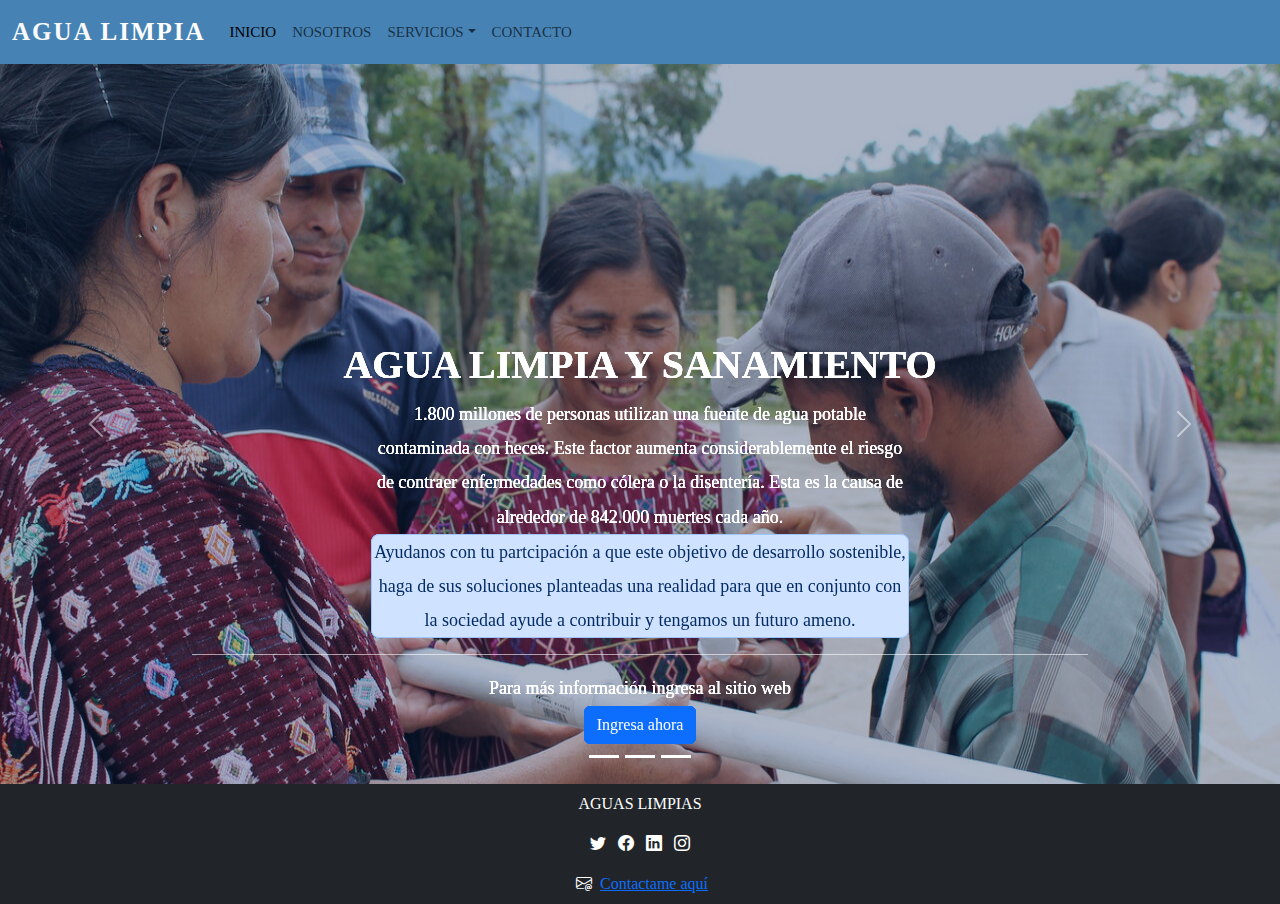
<file: index.html>
<!DOCTYPE html>
<html lang="en">

<head>
  <meta charset="UTF-8">
  <meta name="viewport" content="width=device-width, initial-scale=1.0">
  <link rel="stylesheet" href="css/style.css">
  <link href="https://cdn.jsdelivr.net/npm/bootstrap@5.3.3/dist/css/bootstrap.min.css" rel="stylesheet"
    integrity="sha384-QWTKZyjpPEjISv5WaRU9OFeRpok6YctnYmDr5pNlyT2bRjXh0JMhjY6hW+ALEwIH" crossorigin="anonymous">
  <link rel="stylesheet" href="https://cdn.jsdelivr.net/npm/bootstrap-icons@1.11.3/font/bootstrap-icons.min.css">
  <title>BLOG</title>
  <style>
    body {
      background-color: cadetblue;
    }
  </style>
</head>

<body>
  <nav class="navbar sticky-bottom navbar-expand-lg navbar-light" style="background-color: steelblue;">
    <div class="container-fluid">
      <a href="index.html" class="navbar-brand"> <span class="text-light"><b>Agua</b></span><b> LIMPIA</b></a>
      <button class="navbar-toggler" type="button" data-bs-toggle="collapse" data-bs-target="#navbarS"
        aria-controls="navbarS" aria-expanded="false" aria-label="Toggle navigation">
        <span class="navbar-toggler-icon"></span>
      </button>
      <div class="collapse navbar-collapse" id="navbarS">
        <ul class="navbar-nav me-auto mb-2 mb-lg-0 navar-nav-scroll" style="--bs-scroll-height: 100px;">
          <li class="nav-item">
            <a class="nav-link active" aria-current="page" href="index.html">Inicio</a>
          </li>
          <li class="nav-item">
            <a class="nav-link" href="Nosotros.html">Nosotros</a>
          </li>
          <li class="nav-item dropdown">
            <a class="nav-link dropdown-toggle" data-bs-toggle="dropdown" href="Servicios.html" role="button" aria-expanded="false">Servicios</a>
            <ul class="dropdown-menu">
              <li><a class="dropdown-item" href="Servicio 1 .html">Servicio 1</a></li>
              <li><a class="dropdown-item" href="Servicio 2 .html">Servicio 2</a></li>
            </ul>
          </li>
          <li class="nav-item">
            <a class="nav-link" href="Contacto.html">Contacto</a>
          </li>
        </ul>
      </div>
    </div>
  </nav>
  <div id="carouselE" class="carousel slide" data-bs-ride="carousel">
    <div class="carousel-indicators">
      <button type="button" data-bs-target="#carouselE" data-bs-slide-to="0" class="active" arial-current="true"
        arial-label="Slide 1"></button>
      <button type="button" data-bs-target="#carouselE" data-bs-slide-to="1" class="active" arial-current="true"
        arial-label="Slide 2"></button>
      <button type="button" data-bs-target="#carouselE" data-bs-slide-to="2" class="active" arial-current="true"
        arial-label="Slide 3"></button>
    </div>

    <div class="carousel-inner">
      <div class="carousel-item active">
        <img src="img/Agua-limpia.jpg" class="d-block w-100">
        <div class="carousel-caption">
          <h1><b>AGUA LIMPIA Y SANAMIENTO</b></h1>
          <p>
            1.800 millones de personas utilizan una fuente de agua potable contaminada con heces. Este factor aumenta
            considerablemente el riesgo de contraer enfermedades como cólera o la disentería. Esta es la causa de
            alrededor de 842.000 muertes cada año.
          </p>
          <p class="p-0.5 text-primary-emphasis bg-primary-subtle border border-primary-subtle rounded-3">
            Ayudanos con tu partcipación a que este objetivo de desarrollo sostenible, haga de sus soluciones
            planteadas una realidad para que en conjunto con la sociedad ayude a contribuir y tengamos un futuro ameno.
          </p>
          <hr>
          <p>
            Para más información ingresa al sitio web
          </p>
          <a href="Servicios.html" class="btn btn-primary">Ingresa ahora</a>
        </div>
      </div>
      <div class="carousel-item active">
        <img src="img/Portada1.jpeg" class="d-block w-100">
        <div class="carousel-caption">
          <h1><b>AGUA LIMPIA Y SANAMIENTO</b></h1>
          <p>
            1.800 millones de personas utilizan una fuente de agua potable contaminada con heces. Este factor aumenta
            considerablemente el riesgo de contraer enfermedades como cólera o la disentería. Esta es la causa de
            alrededor de 842.000 muertes cada año.
          </p>
          <p class="p-0.5 text-primary-emphasis bg-primary-subtle border border-primary-subtle rounded-3">
            Ayudanos con tu partcipación a que este objetivo de desarrollo sostenible, haga de sus soluciones
            planteadas una realidad para que en conjunto con la sociedad ayude a contribuir y tengamos un futuro ameno.
          </p>
          <hr>
          <p>
            Para mas informacion ingresa al sitio web
          </p>
          <a href="Servicios.html" class="btn btn-primary">Ingresa ahora</a>
        </div>
      </div>
      <div class="carousel-item active">
        <img src="img/Portada2.jpg" class="d-block w-100">
        <div class="carousel-caption">
          <h1><b>AGUA LIMPIA Y SANAMIENTO</b></h1>
          <p>
            1.800 millones de personas utilizan una fuente de agua potable contaminada con heces. Este factor aumenta
            considerablemente el riesgo de contraer enfermedades como cólera o la disentería. Esta es la causa de
            alrededor de 842.000 muertes cada año.
          </p>
          <p class="p-0.5 text-primary-emphasis bg-primary-subtle border border-primary-subtle rounded-3">
            Ayudanos con tu partcipación a que este objetivo de desarrollo sostenible, haga de sus soluciones
            planteadas una realidad para que en conjunto con la sociedad ayude a contribuir y tengamos un futuro ameno.
          </p>
          <hr>
          <p>
            Para mas informacion ingresa al sitio web
          </p>
          <a href="Servicios.html" class="btn btn-primary">Ingresa ahora</a>
        </div>
      </div>
    </div>
    <button class="carousel-control-prev" type="button" data-bs-target="#carouselE" data-bs-slide="prev">
      <span class="carousel-control-prev-icon" arial-hidden="true"></span>
      <span class="visually-hidden">Previous</span>
    </button>
    <button class="carousel-control-next" type="button" data-bs-target="#carouselE" data-bs-slide="next">
      <span class="carousel-control-next-icon" arial-hidden="true"></span>
      <span class="visually-hidden">Next</span>
    </button>
  </div>

  <footer class="bg-dark p-2 text-center">
    <div class="container">
      <p class="text-white">AGUAS LIMPIAS</p>
      <p class="socials">
        <i class="bi bi-twitter text-white mx-1"></i>
        <i class="bi bi-facebook text-white mx-1"></i>
        <i class="bi bi-linkedin text-white mx-1"></i>
        <i class="bi bi-instagram text-white mx-1"></i>
      </p>
      <i class="bi bi-envelope-at text-white mx-1"></i>
      <a href="marianauc02@gmail.com">Contactame aquí</a>
    </div>
  </footer>

  <script src="https://cdn.jsdelivr.net/npm/bootstrap@5.3.3/dist/js/bootstrap.bundle.min.js"
    integrity="sha384-YvpcrYf0tY3lHB60NNkmXc5s9fDVZLESaAA55NDzOxhy9GkcIdslK1eN7N6jIeHz" crossorigin="anonymous">
    </script>
</body>

</html>
</file>
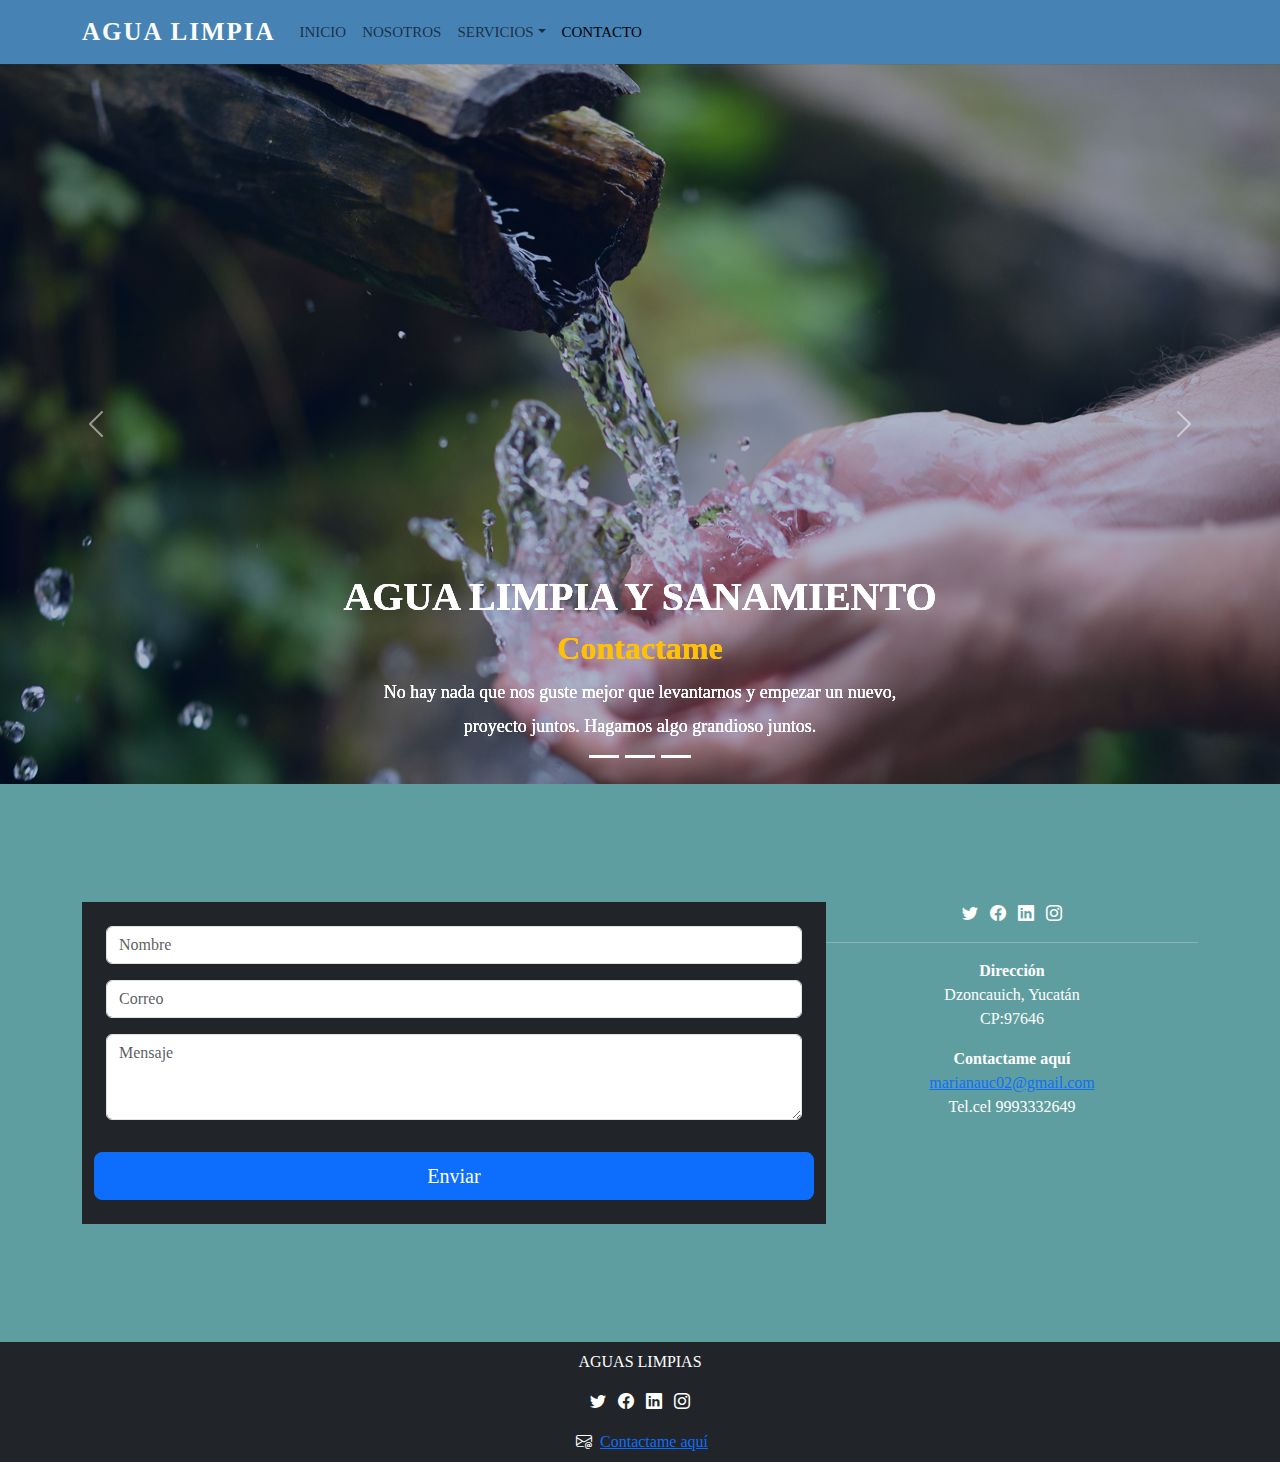
<file: Contacto.html>
<!DOCTYPE html>
<html lang="en"> 
<head>
  <meta charset="UTF-8">
  <meta name="viewport" content="width=device-width, initial-scale=1.0">
  <link rel="stylesheet" href="css/style.css">
  <link href="https://cdn.jsdelivr.net/npm/bootstrap@5.3.3/dist/css/bootstrap.min.css" rel="stylesheet"
    integrity="sha384-QWTKZyjpPEjISv5WaRU9OFeRpok6YctnYmDr5pNlyT2bRjXh0JMhjY6hW+ALEwIH" crossorigin="anonymous">
  <link rel="stylesheet" href="https://cdn.jsdelivr.net/npm/bootstrap-icons@1.11.3/font/bootstrap-icons.min.css">
  <title>CONTACTO</title>
  <style>
    body {
      background-color: cadetblue;
    }
  </style>
</head>

<body>
  <nav class="navbar sticky-bottom navbar-expand-lg navbar-light" style="background-color: steelblue;">
    <div class="container">
      <a href="index.html" class="navbar-brand"> <span class="text-light"><b>Agua</b></span><b> LIMPIA</b></a>
      <button class="navbar-toggler" type="button" data-bs-toggle="collapse" data-bs-target="#navbarS"
        aria-controls="navbarS" aria-expanded="false" aria-label="Toggle navigation">
        <span class="navbar-toggler-icon"></span>
      </button>
      <div class="collapse navbar-collapse" id="navbarS">
        <ul class="navbar-nav me-auto mb-2 mb-lg-0 navar-nav-scroll" style="--bs-scroll-height: 100px;">
          <li class="nav-item">
            <a class="nav-link" href="index.html">Inicio</a>
          </li>
          <li class="nav-item">
            <a class="nav-link" href="Nosotros.html">Nosotros</a>
          </li>
          <li class="nav-item dropdown">
            <a class="nav-link dropdown-toggle" data-bs-toggle="dropdown" href="Servicios.html" role="button" aria-expanded="false">Servicios</a>
            <ul class="dropdown-menu">
              <li><a class="dropdown-item" href="Servicio 1 .html">Servicio 1</a></li>
              <li><a class="dropdown-item" href="Servicio 2 .html">Servicio 2</a></li>
            </ul>
          </li>
          <li class="nav-item">
            <a class="nav-link active" aria-current="page"  href="Contacto.html">Contacto</a>
          </li>
        </ul>
      </div>
    </div>
  </nav>
  <div id="carouselE" class="carousel slide" data-bs-ride="carousel">
    <div class="carousel-indicators">
      <button type="button" data-bs-target="#carouselE" data-bs-slide-to="0" class="active" arial-current="true"
        arial-label="Slide 1"></button>
      <button type="button" data-bs-target="#carouselE" data-bs-slide-to="1" class="active" arial-current="true"
        arial-label="Slide 2"></button>
      <button type="button" data-bs-target="#carouselE" data-bs-slide-to="2" class="active" arial-current="true"
        arial-label="Slide 3"></button>
    </div>

    <div class="carousel-inner">
      <div class="carousel-item active">
        <img src="img/contacto1.jpg" class="d-block w-100">
        <div class="carousel-caption">
          <h1><b>AGUA LIMPIA Y SANAMIENTO</b></h1>
          <h2 class="text-warning"><b>Contactame</b></h2>
          <p>
           No hay nada que nos guste mejor que levantarnos y empezar un nuevo,
            proyecto juntos. Hagamos algo grandioso juntos.
          </p>
        </div>
      </div>
      <div class="carousel-item active">
        <img src="img/contacto2.jpg" class="d-block w-100">
        <div class="carousel-caption">
          <h1><b>AGUA LIMPIA Y SANAMIENTO</b></h1>
          <h2 class="text-warning"><b>Contactame</b></h2>
          <p>
           No hay nada que nos guste mejor que levantarnos y empezar un nuevo,
            proyecto juntos. Hagamos algo grandioso juntos.
          </p>
        </div>
      </div>
      <div class="carousel-item active">
        <img src="img/Agua-limpia.jpg" class="d-block w-100">
        <div class="carousel-caption">
          <h1><b>AGUA LIMPIA Y SANAMIENTO</b></h1>
          <h2 class="text-warning"><b>Contactame</b></h2>
          <p>
           No hay nada que nos guste mejor que levantarnos y empezar un nuevo,
            proyecto juntos. Hagamos algo grandioso juntos.
          </p>
        </div>
      </div>
    </div>
    <button class="carousel-control-prev" type="button" data-bs-target="#carouselE" data-bs-slide="prev">
      <span class="carousel-control-prev-icon" arial-hidden="true"></span>
      <span class="visually-hidden">Previous</span>
    </button>
    <button class="carousel-control-next" type="button" data-bs-target="#carouselE" data-bs-slide="next">
      <span class="carousel-control-next-icon" arial-hidden="true"></span>
      <span class="visually-hidden">Next</span>
    </button>
  </div>
  <section class="contact section-padding">
    <div class="container mt-5 mb-5">
      <div class="row g-0 text-center">
        <div class="col-sm-6 col-md-8">
          <form action="#" class="bg-dark p-4 m-auto">
            <div class="row">
              <div class="col-md-12">
                <div class="mb-3">
                  <input type="text" class="form-control" placeholder="Nombre">
                </div>
              </div>
              <div class="col-md-12">
                <div class="mb-3">
                  <input type="email" class="form-control" placeholder="Correo">
                </div>
              </div>
              <div class="col-md-12">
                <div class="mb-3">
                  <textarea class="form-control" placeholder="Mensaje" rows="3"></textarea>
                </div>
              </div>
              <button class="btn btn-primary btn-lg btn-block mt-3">Enviar</button>
            </div>
          </form>
        </div>
        <div class="col-6 col-md-4 text-white">
          <i class="bi bi-twitter text-white mx-1"></i>
          <i class="bi bi-facebook text-white mx-1"></i>
          <i class="bi bi-linkedin text-white mx-1"></i>
          <i class="bi bi-instagram text-white mx-1"></i>
          <hr>
          <p>
            <b>Dirección</b><br>
            Dzoncauich, Yucatán <br>
            CP:97646
          </p>
          <p>
            <b>Contactame aquí</b><br>
            <a href="marianauc02@gmail.com">marianauc02@gmail.com</a><br>
            Tel.cel 9993332649

            
          </p>
        </div>
      </div>
    </div>
  </section>

  <footer class="bg-dark p-2 text-center">
    <div class="container">
      <p class="text-white">AGUAS LIMPIAS</p>
      <p class="socials">
        <i class="bi bi-twitter text-white mx-1"></i>
        <i class="bi bi-facebook text-white mx-1"></i>
        <i class="bi bi-linkedin text-white mx-1"></i>
        <i class="bi bi-instagram text-white mx-1"></i>
      </p>
      <i class="bi bi-envelope-at text-white mx-1"></i>
      <a href="marianauc02@gmail.com">Contactame aquí</a>
    </div>
  </footer>

  <script src="https://cdn.jsdelivr.net/npm/bootstrap@5.3.3/dist/js/bootstrap.bundle.min.js"
    integrity="sha384-YvpcrYf0tY3lHB60NNkmXc5s9fDVZLESaAA55NDzOxhy9GkcIdslK1eN7N6jIeHz" crossorigin="anonymous">
    </script>
</body>

</html>
</file>
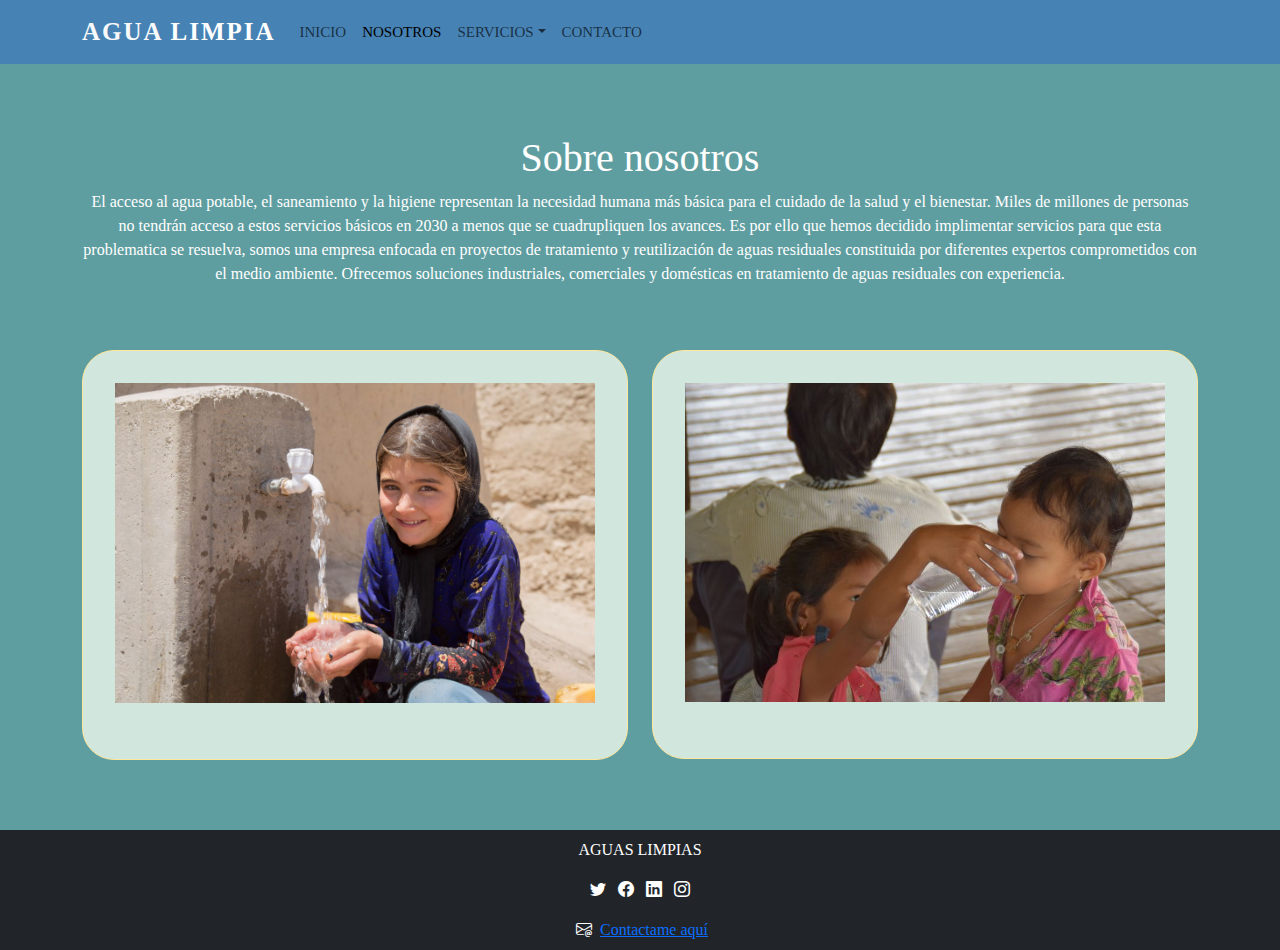
<file: Nosotros.html>
<!DOCTYPE html>
<html lang="en">

<head>
  <meta charset="UTF-8">
  <meta name="viewport" content="width=device-width, initial-scale=1.0">
  <link rel="stylesheet" href="css/style.css">
  <link href="https://cdn.jsdelivr.net/npm/bootstrap@5.3.3/dist/css/bootstrap.min.css" rel="stylesheet"
    integrity="sha384-QWTKZyjpPEjISv5WaRU9OFeRpok6YctnYmDr5pNlyT2bRjXh0JMhjY6hW+ALEwIH" crossorigin="anonymous">
  <link rel="stylesheet" href="https://cdn.jsdelivr.net/npm/bootstrap-icons@1.11.3/font/bootstrap-icons.min.css">
  <title>NOSOTROS</title>
  <style>
    body {
      background-color: cadetblue;
    }
  </style>
</head>

<body>
  <nav class="navbar sticky-bottom navbar-expand-lg navbar-light" style="background-color: steelblue;">
    <div class="container">
      <a href="index.html" class="navbar-brand"> <span class="text-light"><b>Agua</b></span><b> LIMPIA</b></a>
      <button class="navbar-toggler" type="button" data-bs-toggle="collapse" data-bs-target="#navbarS"
        aria-controls="navbarS" aria-expanded="false" aria-label="Toggle navigation">
        <span class="navbar-toggler-icon"></span>
      </button>
      <div class="collapse navbar-collapse" id="navbarS">
        <ul class="navbar-nav me-auto mb-2 mb-lg-0 navar-nav-scroll" style="--bs-scroll-height: 100px;">
          <li class="nav-item">
            <a class="nav-link" href="index.html">Inicio</a>
          </li>
          <li class="nav-item">
            <a class="nav-link active" aria-current="page" href="Nosotros.html">Nosotros</a>
          </li>
          <li class="nav-item dropdown">
            <a class="nav-link dropdown-toggle" data-bs-toggle="dropdown" href="Servicios.html" role="button"
              aria-expanded="false">Servicios</a>
            <ul class="dropdown-menu">
              <li><a class="dropdown-item" href="Servicio 1 .html">Servicio 1</a></li>
              <li><a class="dropdown-item" href="Servicio 2 .html">Servicio 2</a></li>
            </ul>
          </li>
          <li class="nav-item">
            <a class="nav-link" href="Contacto.html">Contacto</a>
          </li>
        </ul>
      </div>
    </div>
  </nav>

  <section class="portfolio section-padding">
    <div class="container">
      <div class="row">
        <div class="col-md-12">
          <div class="section-header text-center text-white pb-5">
            <h1>Sobre nosotros</h1>
            <p>
              El acceso al agua potable, el saneamiento y la higiene representan la necesidad humana más básica para el
              cuidado de la salud y el bienestar. Miles de millones de personas no tendrán acceso a estos servicios
              básicos en 2030 a menos que se cuadrupliquen los avances. Es por ello que hemos decidido implimentar
              servicios para que esta problematica se resuelva, somos una empresa enfocada en proyectos de
              tratamiento y reutilización de aguas residuales constituida por diferentes expertos comprometidos con el
              medio ambiente. Ofrecemos soluciones industriales, comerciales y domésticas en tratamiento de aguas
              residuales con
              experiencia.
            </p>
          </div>
        </div>
      </div>
      <div class="row">
        <div class="col-12 col-md-12 col-lg-6">
          <div
            class="card text-light text-center p-3 text-success-emphasis bg-success-subtle border border-warning-subtle rounded-5">
            <div class="card-body text-primary">
              <div class="img-area mb-4">
                <img src="img/Agua-limpia2.webp" class="img-fluid">
              </div>
            </div>
          </div>
        </div>
        <div class="col-12 col-md-12 col-lg-6">
          <div
            class="card text-light text-center p-3 text-success-emphasis bg-success-subtle border border-warning-subtle rounded-5">
            <div class="card-body text-primary">
              <div class="img-area mb-4">
                <img src="img/Agua-limpia3.jpg" class="img-fluid">
              </div>
            </div>
          </div>
        </div>
      </div>
    </div>
  </section>

  <footer class="bg-dark p-2 text-center">
    <div class="container">
      <p class="text-white">AGUAS LIMPIAS</p>
      <p class="socials">
        <i class="bi bi-twitter text-white mx-1"></i>
        <i class="bi bi-facebook text-white mx-1"></i>
        <i class="bi bi-linkedin text-white mx-1"></i>
        <i class="bi bi-instagram text-white mx-1"></i>
      </p>
      <i class="bi bi-envelope-at text-white mx-1"></i>
      <a href="marianauc02@gmail.com">Contactame aquí</a>
    </div>
  </footer>

  <script src="https://cdn.jsdelivr.net/npm/bootstrap@5.3.3/dist/js/bootstrap.bundle.min.js"
    integrity="sha384-YvpcrYf0tY3lHB60NNkmXc5s9fDVZLESaAA55NDzOxhy9GkcIdslK1eN7N6jIeHz" crossorigin="anonymous">
    </script>
</body>

</html>
</file>
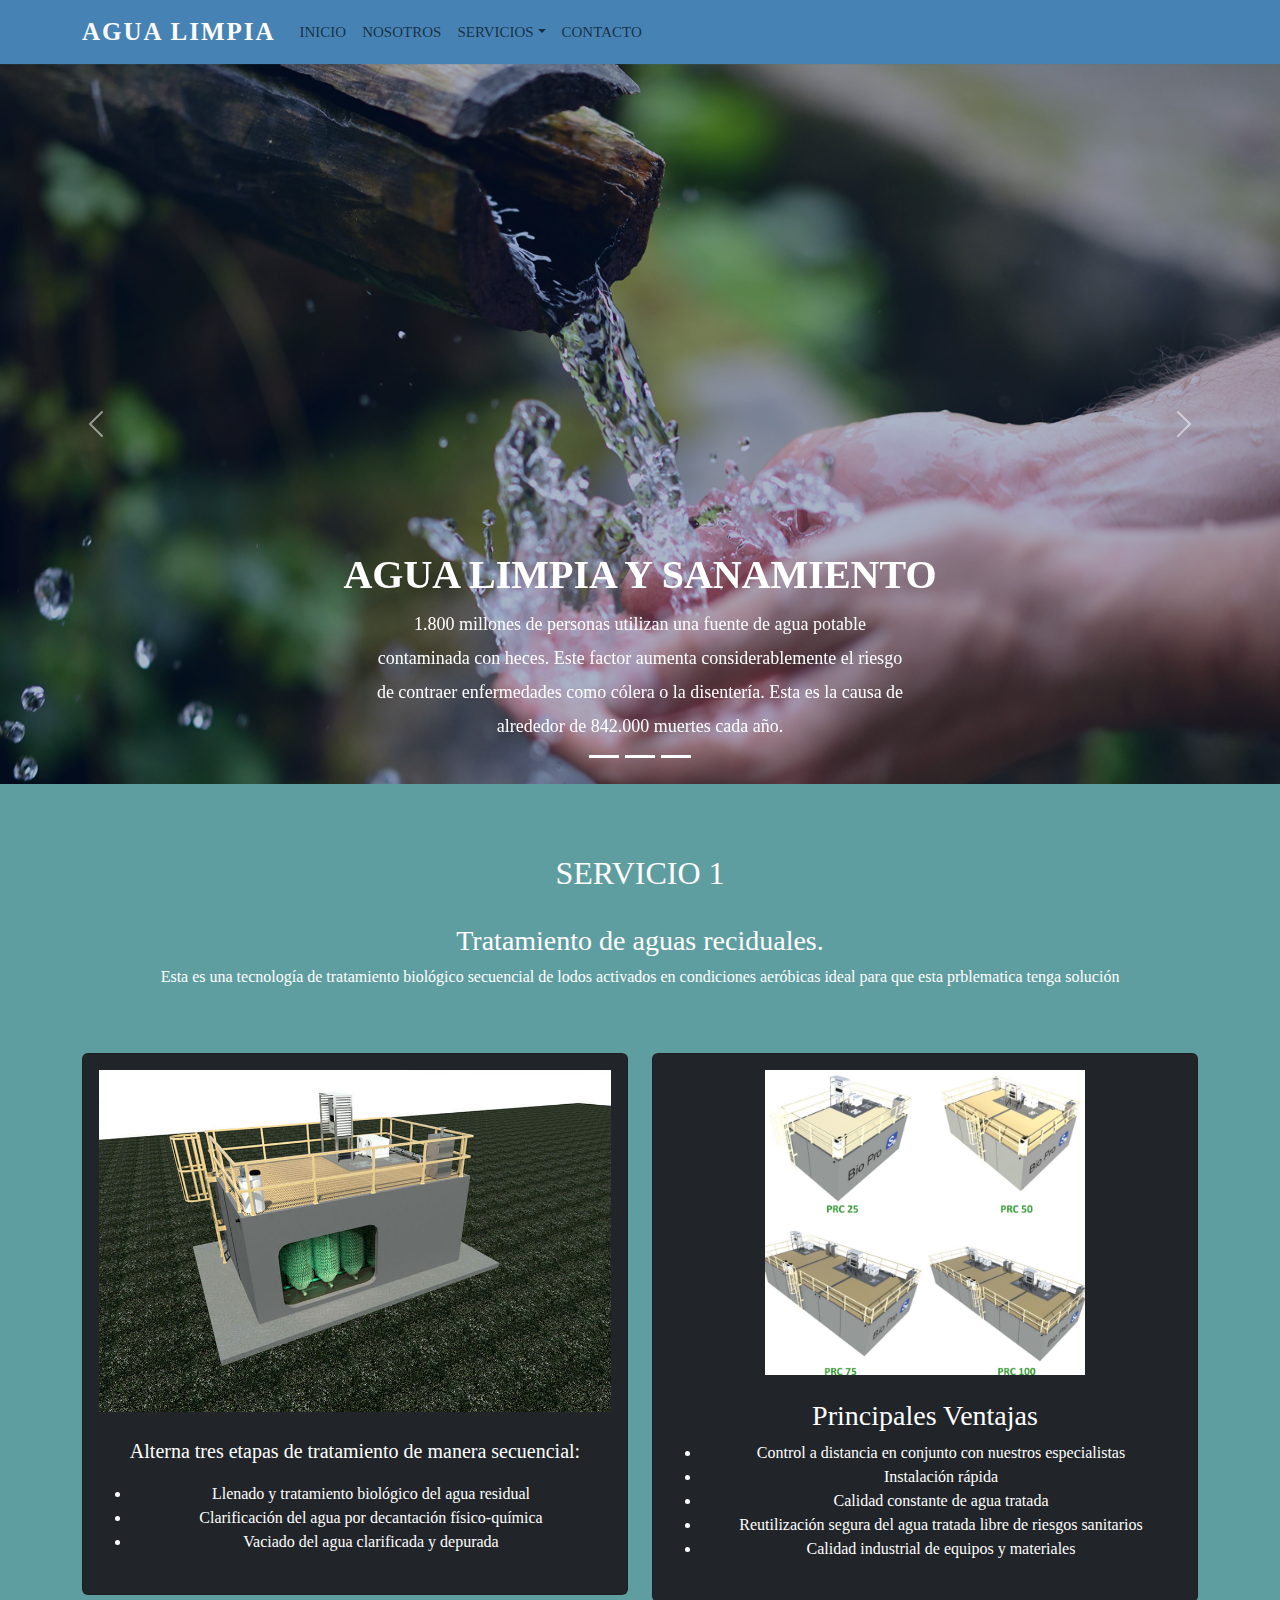
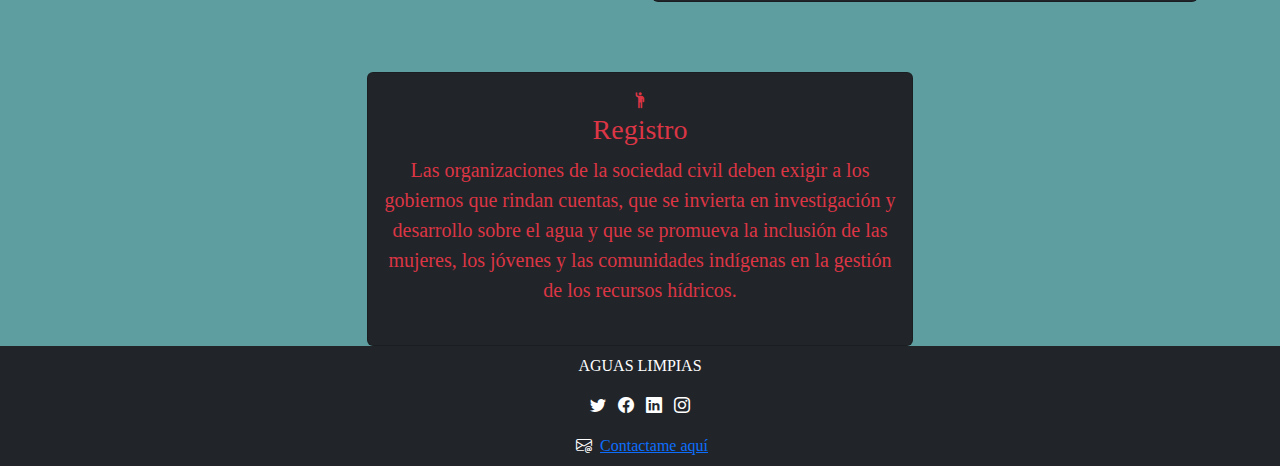
<file: Servicio 1 .html>
<!DOCTYPE html>
<html lang="en">

<head>
  <meta charset="UTF-8">
  <meta name="viewport" content="width=device-width, initial-scale=1.0">
  <link rel="stylesheet" href="css/style.css">
  <link href="https://cdn.jsdelivr.net/npm/bootstrap@5.3.3/dist/css/bootstrap.min.css" rel="stylesheet"
    integrity="sha384-QWTKZyjpPEjISv5WaRU9OFeRpok6YctnYmDr5pNlyT2bRjXh0JMhjY6hW+ALEwIH" crossorigin="anonymous">
  <link rel="stylesheet" href="https://cdn.jsdelivr.net/npm/bootstrap-icons@1.11.3/font/bootstrap-icons.min.css">
  <title>SERVICIOS</title>
  <style>
    body {
      background-color: cadetblue;
    }
  </style>
</head>

<body>
  <nav class="navbar sticky-bottom navbar-expand-lg navbar-light" style="background-color: steelblue;">
    <div class="container">
      <a href="index.html" class="navbar-brand"> <span class="text-light"><b>Agua</b></span><b> LIMPIA</b></a>
      <button class="navbar-toggler" type="button" data-bs-toggle="collapse" data-bs-target="#navbarS"
        aria-controls="navbarS" aria-expanded="false" aria-label="Toggle navigation">
        <span class="navbar-toggler-icon"></span>
      </button>
      <div class="collapse navbar-collapse" id="navbarS">
        <ul class="navbar-nav me-auto mb-2 mb-lg-0 navar-nav-scroll" style="--bs-scroll-height: 100px;">
          <li class="nav-item">
            <a class="nav-link" href="index.html">Inicio</a>
          </li>
          <li class="nav-item">
            <a class="nav-link" href="Nosotros.html">Nosotros</a>
          </li>
          <li class="nav-item dropdown">
            <a class="nav-link dropdown-toggle" data-bs-toggle="dropdown" href="Servicios.html" role="button"
              aria-expanded="false">Servicios</a>
            <ul class="dropdown-menu">
              <li><a class="dropdown-item active" aria-current="page" href="Servicio 1 .html">Servicio 1</a></li>
              <li><a class="dropdown-item" href="Servicio 2 .html">Servicio 2</a></li>
            </ul>
          </li>
          <li class="nav-item">
            <a class="nav-link" href="Contacto.html">Contacto</a>
          </li>
        </ul>
      </div>
    </div>
  </nav>
  <div id="carouselE" class="carousel slide" data-bs-ride="carousel">
    <div class="carousel-indicators">
      <button type="button" data-bs-target="#carouselE" data-bs-slide-to="0" class="active" arial-current="true"
        arial-label="Slide 1"></button>
      <button type="button" data-bs-target="#carouselE" data-bs-slide-to="1" class="active" arial-current="true"
        arial-label="Slide 2"></button>
      <button type="button" data-bs-target="#carouselE" data-bs-slide-to="2" class="active" arial-current="true"
        arial-label="Slide 3"></button>
    </div>

    <div class="carousel-inner">
      <div class="carousel-item active">
        <img src="img/Agua-limpia.jpg" class="d-block w-100">
        <div class="carousel-caption">
          <h1><b>AGUA LIMPIA Y SANAMIENTO</b></h1>
          <p>
            1.800 millones de personas utilizan una fuente de agua potable contaminada con heces. Este factor aumenta
            considerablemente el riesgo de contraer enfermedades como cólera o la disentería. Esta es la causa de
            alrededor de 842.000 muertes cada año.
          </p>
        </div>
      </div>
      <div class="carousel-item">
        <img src="img/Agua-limpia2.webp" class="d-block w-100">
        <div class="carousel-caption">
          <h1>AGUA ESTANCADA: <span class="text-danger"><b>ENFERMEDADES</b></span></h1>
          <p>
            El agua estancada suele contaminarse con rapidez y causar enfermedades peligrosas. UNICEF señala que la
            mejor forma de prevenir estas enfermedades es garantizando el acceso al agua potable a poblaciones
            numerosas, en especial a los niños.
          </p>
        </div>
      </div>
      <div class="carousel-item">
        <img src="img/Agua-limpia3.jpg" class="d-block w-100">
        <div class="carousel-caption">
          <h1>AGUA ESTANCADA: <span class="text-danger"><b>ENFERMEDADES</b></span></h1>
          <p>
            El agua estancada suele contaminarse con rapidez y causar enfermedades peligrosas. UNICEF señala que la
            mejor forma de prevenir estas enfermedades es garantizando el acceso al agua potable a poblaciones
            numerosas, en especial a los niños.
          </p>
          <a href="https://www.accioncontraelhambre.org/es/enfermedades-agua-contaminada-paises-pobres"
            class="btn btn-primary"> Más información</a>
        </div>
      </div>
    </div>
    <button class="carousel-control-prev" type="button" data-bs-target="#carouselE" data-bs-slide="prev">
      <span class="carousel-control-prev-icon" arial-hidden="true"></span>
      <span class="visually-hidden">Previous</span>
    </button>
    <button class="carousel-control-next" type="button" data-bs-target="#carouselE" data-bs-slide="next">
      <span class="carousel-control-next-icon" arial-hidden="true"></span>
      <span class="visually-hidden">Next</span>
    </button>
  </div>

  <section class="portfolio section-padding">
    <div class="container">
      <div class="row">
        <div class="col-md-12">
          <div class="section-header text-center text-white pb-5">
            <h2>SERVICIO 1</h2><br>
            <h3> Tratamiento de aguas reciduales.</h3>
            <p>
              Esta es una tecnología de tratamiento biológico secuencial de lodos
              activados en condiciones aeróbicas ideal para que esta prblematica tenga solución
            </p>
          </div>
        </div>
      </div>
      <div class="row">
        <div class="col-12 col-md-12 col-lg-6">
          <div class="card text-light text-center bg-dark pb-2">
            <div class="card-body text-white">
              <div class="img-area mb-4">
                <img src="img/servici1.jpg" class="img-fluid">
              </div>
              <p class="lead">
                Alterna tres etapas de tratamiento de manera
                secuencial:
              </p>
              <ul>
                <li>Llenado y tratamiento biológico del agua residual</li>
                <li>Clarificación del agua por decantación físico-química</li>
                <li>Vaciado del agua clarificada y depurada</li>
              </ul>
            </div>
          </div>
        </div>
        <div class="col-12 col-md-12 col-lg-6">
          <div class="card text-light text-center bg-dark pb-2">
            <div class="card-body text-white">
              <div class="img-area mb-4">
                <img src="img/servicios1p.png" width="320px"  class="img-fluid">
              </div>
              <h3>Principales Ventajas</h3>
              <ul>
                <li>Control a distancia en conjunto con nuestros especialistas</li>
                <li>Instalación rápida</li>
                <li>Calidad constante de agua tratada</li>
                <li>Reutilización segura del agua tratada libre de riesgos sanitarios</li>
                <li>Calidad industrial de equipos y materiales</li>
              </ul>
            </div>
          </div>
        </div>
      </div>
    </div>
  </section>
  <section class="services-section-padding">
    <div class="container">
      <div class="row">
        <div class=" col-12 col-md-12 col-lg-3"></div>
        <div class=" col-12 col-md-12 col-lg-6">
          <div class="card text-danger text-center bg-dark pb-2">
            <div class="card-body">
              <i class="bi bi-person-raised-hand"></i>
              <h3 class="card-title">Registro</h3>
              <p class="lead">
                Las organizaciones de la sociedad civil deben exigir a los gobiernos que rindan cuentas, que se
                invierta en investigación y desarrollo sobre el agua y que se promueva la inclusión de las mujeres, los
                jóvenes y las comunidades indígenas en la gestión de los recursos hídricos.
              </p>
            </div>
          </div>
        </div>
        <div class=" col-12 col-md-12 col-lg-3"></div>
      </div>
    </div>
  </section>

  <footer class="bg-dark p-2 text-center">
    <div class="container">
      <p class="text-white">AGUAS LIMPIAS</p>
      <p class="socials">
        <i class="bi bi-twitter text-white mx-1"></i>
        <i class="bi bi-facebook text-white mx-1"></i>
        <i class="bi bi-linkedin text-white mx-1"></i>
        <i class="bi bi-instagram text-white mx-1"></i>
      </p>
      <i class="bi bi-envelope-at text-white mx-1"></i>
      <a href="marianauc02@gmail.com">Contactame aquí</a>
    </div>
  </footer>

  <script src="https://cdn.jsdelivr.net/npm/bootstrap@5.3.3/dist/js/bootstrap.bundle.min.js"
    integrity="sha384-YvpcrYf0tY3lHB60NNkmXc5s9fDVZLESaAA55NDzOxhy9GkcIdslK1eN7N6jIeHz" crossorigin="anonymous">
    </script>
</body>

</html>
</file>
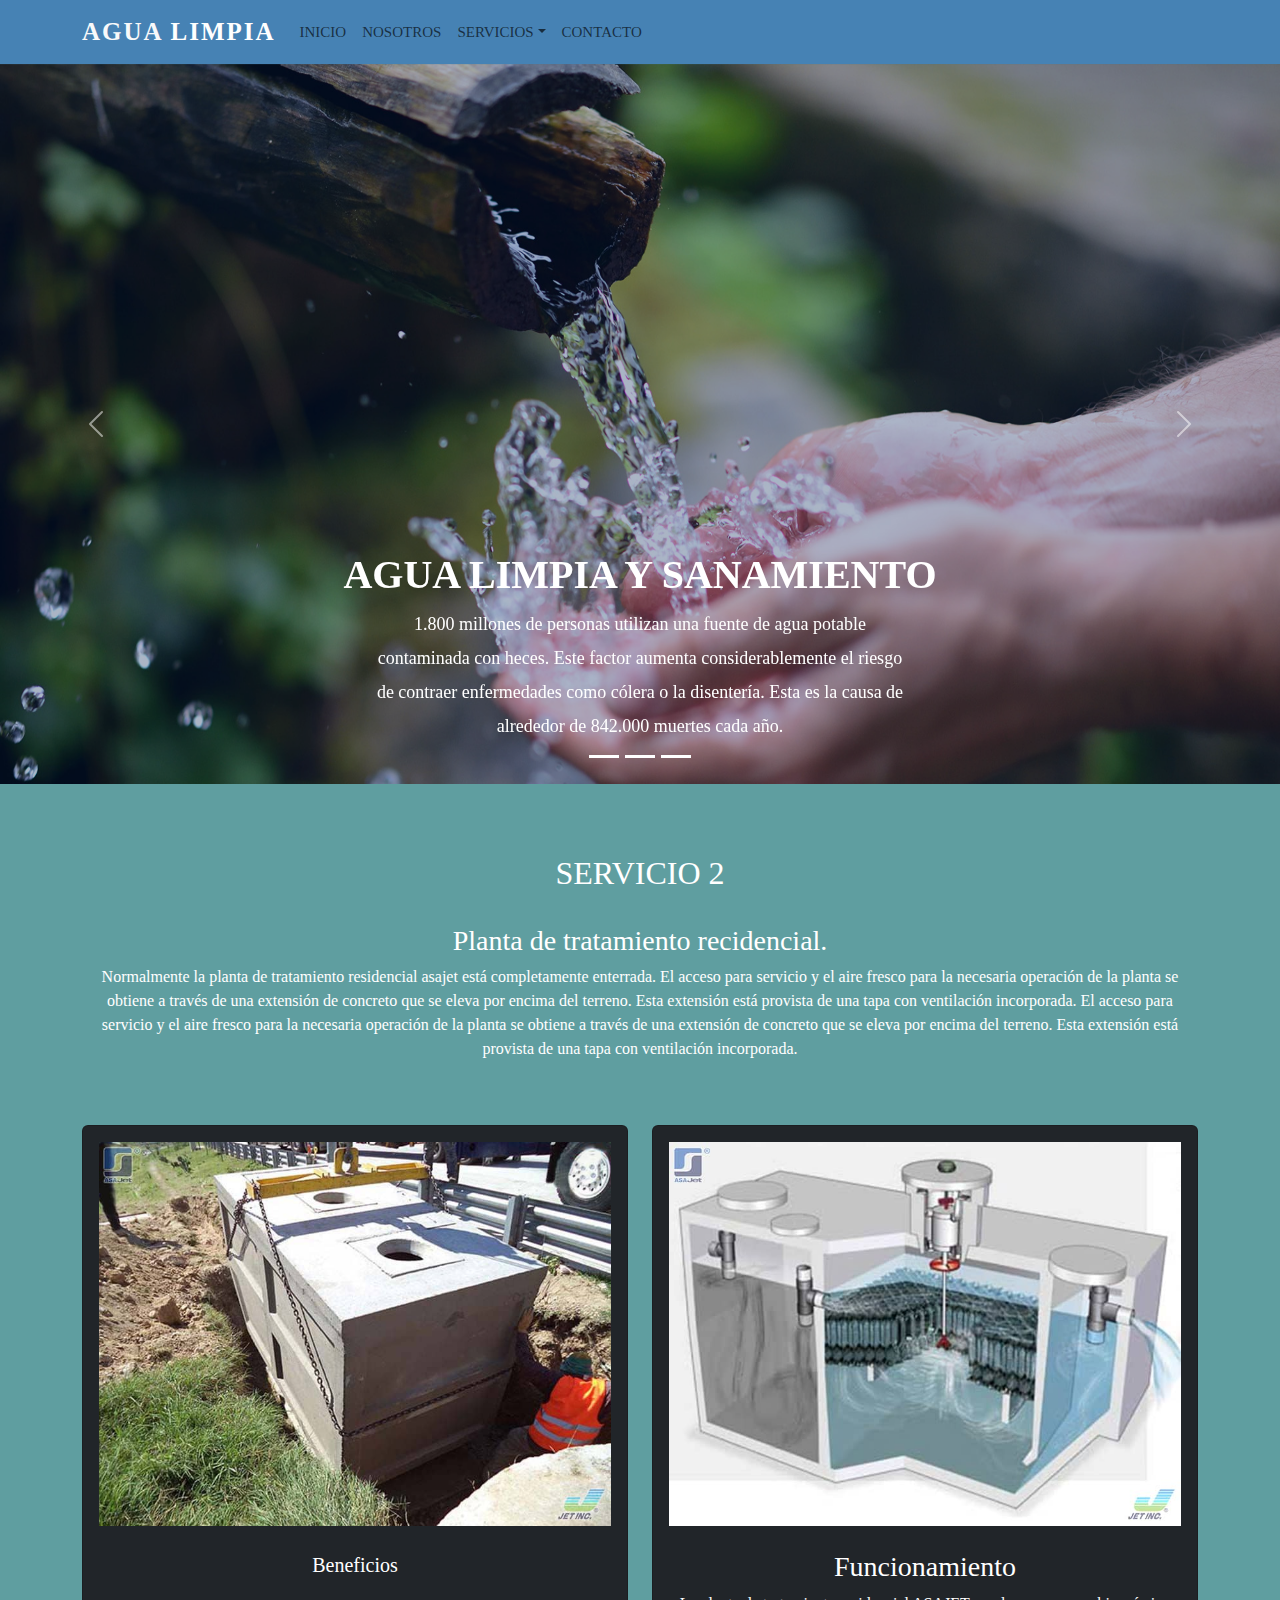
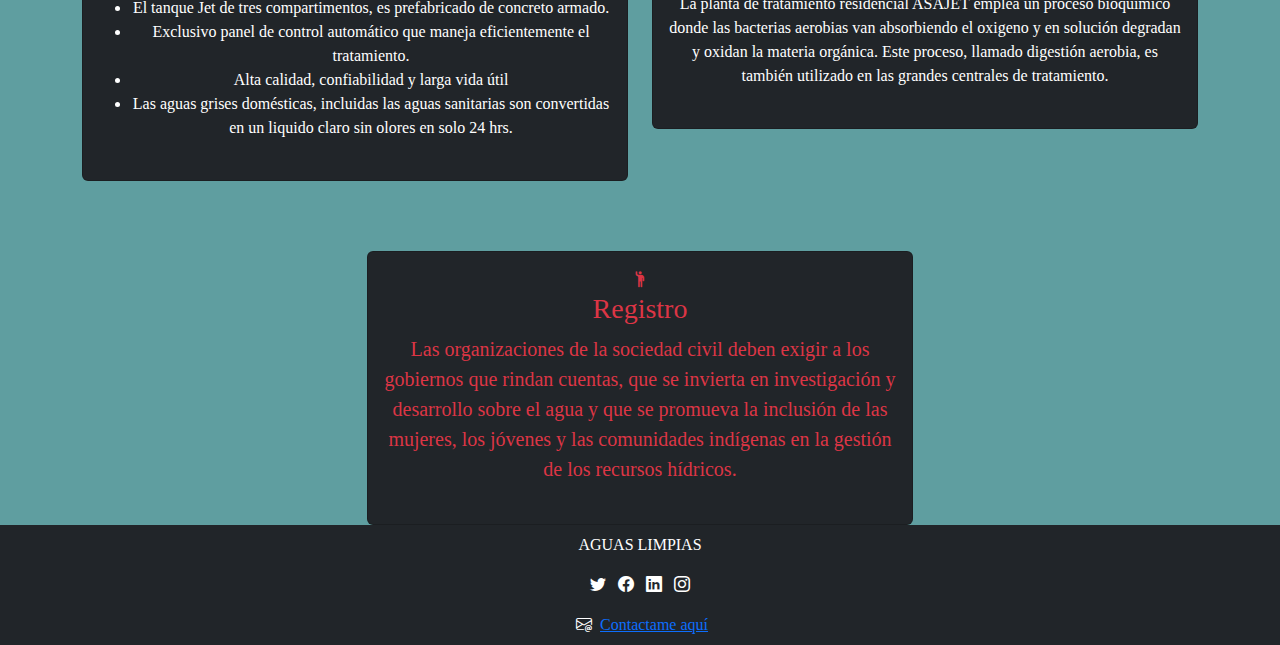
<file: Servicio 2 .html>
<!DOCTYPE html>
<html lang="en">

<head>
  <meta charset="UTF-8">
  <meta name="viewport" content="width=device-width, initial-scale=1.0">
  <link rel="stylesheet" href="css/style.css">
  <link href="https://cdn.jsdelivr.net/npm/bootstrap@5.3.3/dist/css/bootstrap.min.css" rel="stylesheet"
    integrity="sha384-QWTKZyjpPEjISv5WaRU9OFeRpok6YctnYmDr5pNlyT2bRjXh0JMhjY6hW+ALEwIH" crossorigin="anonymous">
  <link rel="stylesheet" href="https://cdn.jsdelivr.net/npm/bootstrap-icons@1.11.3/font/bootstrap-icons.min.css">
  <title>SERVICIOS</title>
  <style>
    body {
      background-color: cadetblue;
    }
  </style>
</head>

<body>
  <nav class="navbar sticky-bottom navbar-expand-lg navbar-light" style="background-color: steelblue;">
    <div class="container">
      <a href="index.html" class="navbar-brand"> <span class="text-light"><b>Agua</b></span><b> LIMPIA</b></a>
      <button class="navbar-toggler" type="button" data-bs-toggle="collapse" data-bs-target="#navbarS"
        aria-controls="navbarS" aria-expanded="false" aria-label="Toggle navigation">
        <span class="navbar-toggler-icon"></span>
      </button>
      <div class="collapse navbar-collapse" id="navbarS">
        <ul class="navbar-nav me-auto mb-2 mb-lg-0 navar-nav-scroll" style="--bs-scroll-height: 100px;">
          <li class="nav-item">
            <a class="nav-link" href="index.html">Inicio</a>
          </li>
          <li class="nav-item">
            <a class="nav-link" href="Nosotros.html">Nosotros</a>
          </li>
          <li class="nav-item dropdown">
            <a class="nav-link dropdown-toggle" data-bs-toggle="dropdown" href="Servicios.html" role="button"
              aria-expanded="false">Servicios</a>
            <ul class="dropdown-menu">
              <li><a class="dropdown-item" href="Servicio 1 .html">Servicio 1</a></li>
              <li><a class="dropdown-item active" aria-current="page" href="Servicio 2 .html">Servicio 2</a></li>
            </ul>
          </li>
          <li class="nav-item">
            <a class="nav-link" href="Contacto.html">Contacto</a>
          </li>
        </ul>
      </div>
    </div>
  </nav>
  <div id="carouselE" class="carousel slide" data-bs-ride="carousel">
    <div class="carousel-indicators">
      <button type="button" data-bs-target="#carouselE" data-bs-slide-to="0" class="active" arial-current="true"
        arial-label="Slide 1"></button>
      <button type="button" data-bs-target="#carouselE" data-bs-slide-to="1" class="active" arial-current="true"
        arial-label="Slide 2"></button>
      <button type="button" data-bs-target="#carouselE" data-bs-slide-to="2" class="active" arial-current="true"
        arial-label="Slide 3"></button>
    </div>

    <div class="carousel-inner">
      <div class="carousel-item active">
        <img src="img/Agua-limpia.jpg" class="d-block w-100">
        <div class="carousel-caption">
          <h1><b>AGUA LIMPIA Y SANAMIENTO</b></h1>
          <p>
            1.800 millones de personas utilizan una fuente de agua potable contaminada con heces. Este factor aumenta
            considerablemente el riesgo de contraer enfermedades como cólera o la disentería. Esta es la causa de
            alrededor de 842.000 muertes cada año.
          </p>
        </div>
      </div>
      <div class="carousel-item">
        <img src="img/Agua-limpia2.webp" class="d-block w-100">
        <div class="carousel-caption">
          <h1>AGUA ESTANCADA: <span class="text-danger"><b>ENFERMEDADES</b></span></h1>
          <p>
            El agua estancada suele contaminarse con rapidez y causar enfermedades peligrosas. UNICEF señala que la
            mejor forma de prevenir estas enfermedades es garantizando el acceso al agua potable a poblaciones
            numerosas, en especial a los niños.
          </p>
        </div>
      </div>
      <div class="carousel-item">
        <img src="img/Agua-limpia3.jpg" class="d-block w-100">
        <div class="carousel-caption">
          <h1>AGUA ESTANCADA: <span class="text-danger"><b>ENFERMEDADES</b></span></h1>
          <p>
            El agua estancada suele contaminarse con rapidez y causar enfermedades peligrosas. UNICEF señala que la
            mejor forma de prevenir estas enfermedades es garantizando el acceso al agua potable a poblaciones
            numerosas, en especial a los niños.
          </p>
          <a href="https://www.accioncontraelhambre.org/es/enfermedades-agua-contaminada-paises-pobres"
            class="btn btn-primary"> Más información</a>
        </div>
      </div>
    </div>
    <button class="carousel-control-prev" type="button" data-bs-target="#carouselE" data-bs-slide="prev">
      <span class="carousel-control-prev-icon" arial-hidden="true"></span>
      <span class="visually-hidden">Previous</span>
    </button>
    <button class="carousel-control-next" type="button" data-bs-target="#carouselE" data-bs-slide="next">
      <span class="carousel-control-next-icon" arial-hidden="true"></span>
      <span class="visually-hidden">Next</span>
    </button>
  </div>

  <section class="portfolio section-padding">
    <div class="container">
      <div class="row">
        <div class="col-md-12">
          <div class="section-header text-center text-white pb-5">
            <h2>SERVICIO 2</h2><br>
            <h3>Planta de tratamiento recidencial.</h3>
            <p>
              Normalmente la planta de tratamiento residencial asajet está completamente enterrada. El acceso para
              servicio y el aire fresco para la necesaria operación de la planta se obtiene a través de una extensión de
              concreto que se eleva por encima del terreno. Esta extensión está provista de una tapa con ventilación
              incorporada. El acceso para servicio y el aire fresco para la necesaria operación de la planta se obtiene
              a través de una extensión de concreto que se eleva por encima del terreno. Esta extensión está provista de
              una tapa con ventilación incorporada.
            </p>
          </div>
        </div>
      </div>
      <div class="row">
        <div class="col-12 col-md-12 col-lg-6">
          <div class="card text-light text-center bg-dark pb-2">
            <div class="card-body text-white">
              <div class="img-area mb-4">
                <img src="img/servicio2.jpg" class="img-fluid">
              </div>
              <p class="lead">
                Beneficios
              </p>
              <ul>
                <li>El tanque Jet de tres compartimentos, es prefabricado de concreto armado.</li>
                <li>Exclusivo panel de control automático que maneja eficientemente el tratamiento.</li>
                <li> Alta calidad, confiabilidad y larga vida útil</li>
                <li>Las aguas grises domésticas, incluidas las aguas sanitarias son convertidas en un liquido claro sin
                  olores en solo 24 hrs.</li>
              </ul>
            </div>
          </div>
        </div>
        <div class="col-12 col-md-12 col-lg-6">
          <div class="card text-light text-center bg-dark pb-2">
            <div class="card-body text-white">
              <div class="img-area mb-4">
                <img src="img/servicios2.jpg" width="" class="img-fluid">
              </div>
              <h3>Funcionamiento</h3>
              <p>
                La planta de tratamiento residencial ASAJET emplea un proceso bioquímico donde las bacterias aerobias
                van absorbiendo el oxigeno y en solución degradan y oxidan la materia orgánica. Este proceso, llamado
                digestión aerobia, es también utilizado en las grandes centrales de tratamiento.
              </p>
            </div>
          </div>
        </div>
      </div>
    </div>
  </section>
  <section class="services-section-padding">
    <div class="container">
      <div class="row">
        <div class=" col-12 col-md-12 col-lg-3"></div>
        <div class=" col-12 col-md-12 col-lg-6">
          <div class="card text-danger text-center bg-dark pb-2">
            <div class="card-body">
              <i class="bi bi-person-raised-hand"></i>
              <h3 class="card-title">Registro</h3>
              <p class="lead">
                Las organizaciones de la sociedad civil deben exigir a los gobiernos que rindan cuentas, que se
                invierta en investigación y desarrollo sobre el agua y que se promueva la inclusión de las mujeres, los
                jóvenes y las comunidades indígenas en la gestión de los recursos hídricos.
              </p>
            </div>
          </div>
        </div>
        <div class=" col-12 col-md-12 col-lg-3"></div>
      </div>
    </div>
  </section>

  <footer class="bg-dark p-2 text-center">
    <div class="container">
      <p class="text-white">AGUAS LIMPIAS</p>
      <p class="socials">
        <i class="bi bi-twitter text-white mx-1"></i>
        <i class="bi bi-facebook text-white mx-1"></i>
        <i class="bi bi-linkedin text-white mx-1"></i>
        <i class="bi bi-instagram text-white mx-1"></i>
      </p>
      <i class="bi bi-envelope-at text-white mx-1"></i>
      <a href="marianauc02@gmail.com">Contactame aquí</a>
    </div>
  </footer>

  <script src="https://cdn.jsdelivr.net/npm/bootstrap@5.3.3/dist/js/bootstrap.bundle.min.js"
    integrity="sha384-YvpcrYf0tY3lHB60NNkmXc5s9fDVZLESaAA55NDzOxhy9GkcIdslK1eN7N6jIeHz" crossorigin="anonymous">
    </script>
</body>

</html>
</file>
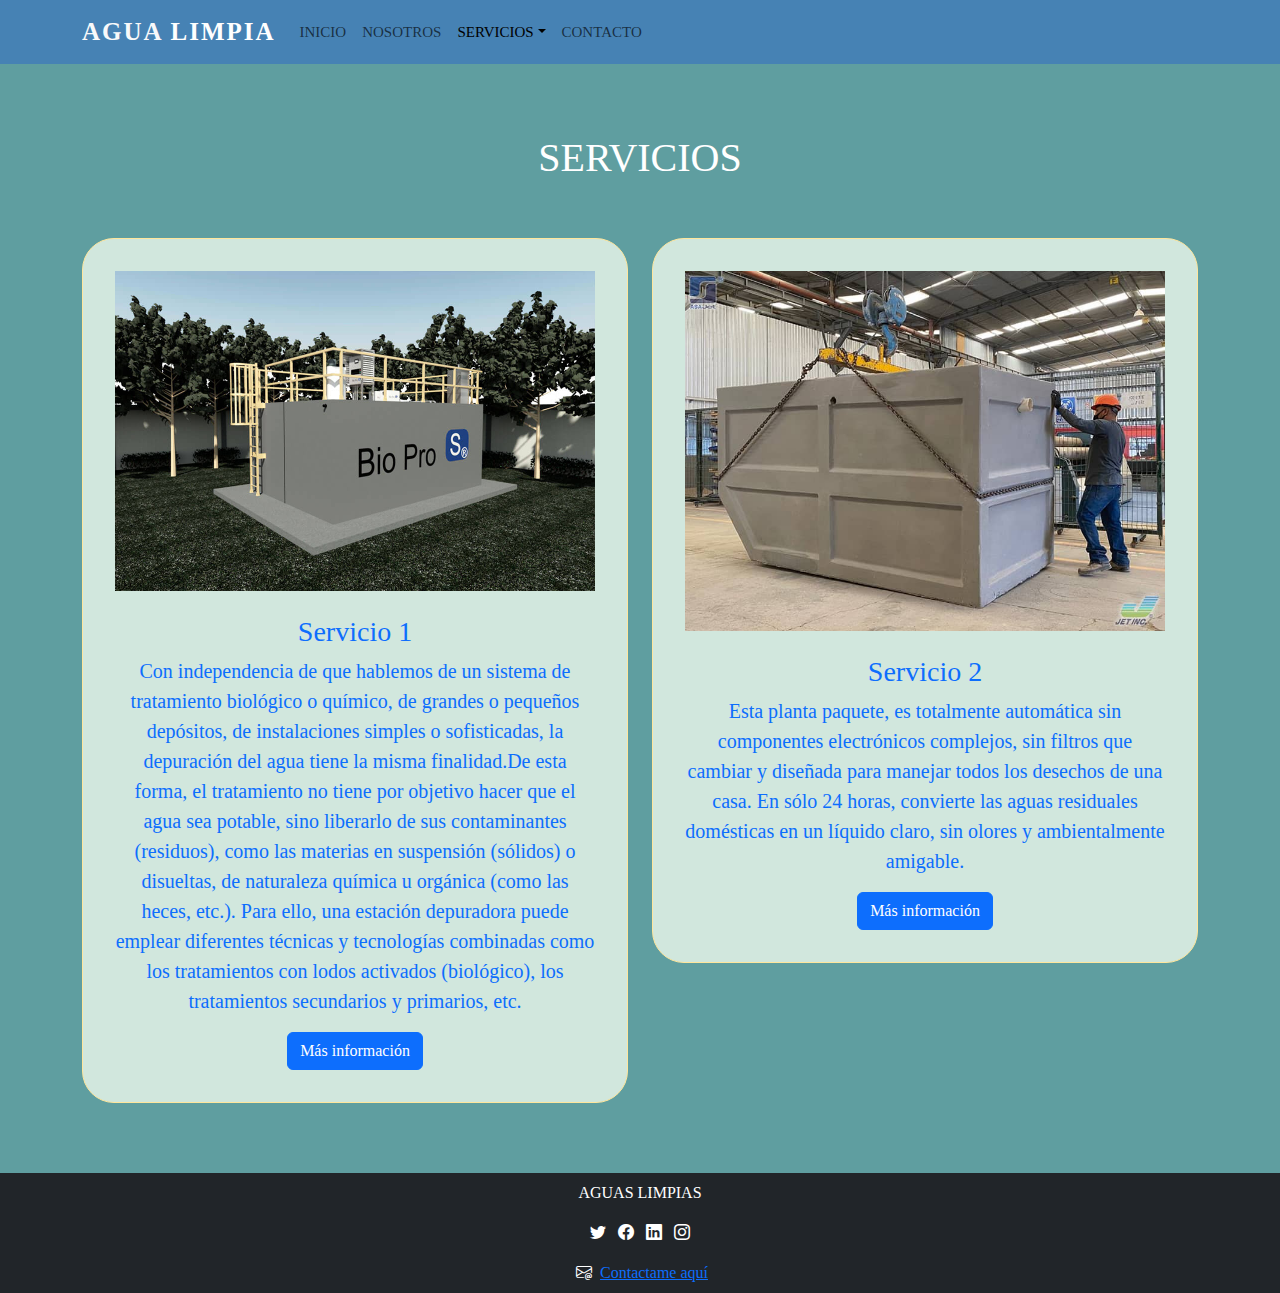
<file: Servicios.html>
<!DOCTYPE html>
<html lang="en">

<head>
  <meta charset="UTF-8">
  <meta name="viewport" content="width=device-width, initial-scale=1.0">
  <link rel="stylesheet" href="css/style.css">
  <link href="https://cdn.jsdelivr.net/npm/bootstrap@5.3.3/dist/css/bootstrap.min.css" rel="stylesheet"
    integrity="sha384-QWTKZyjpPEjISv5WaRU9OFeRpok6YctnYmDr5pNlyT2bRjXh0JMhjY6hW+ALEwIH" crossorigin="anonymous">
  <link rel="stylesheet" href="https://cdn.jsdelivr.net/npm/bootstrap-icons@1.11.3/font/bootstrap-icons.min.css">
  <title>NOSOTROS</title>
  <style>
    body {
      background-color: cadetblue;
    }
  </style>
</head>

<body>
  <nav class="navbar sticky-bottom navbar-expand-lg navbar-light" style="background-color: steelblue;">
    <div class="container">
      <a href="index.html" class="navbar-brand"> <span class="text-light"><b>Agua</b></span><b> LIMPIA</b></a>
      <button class="navbar-toggler" type="button" data-bs-toggle="collapse" data-bs-target="#navbarS"
        aria-controls="navbarS" aria-expanded="false" aria-label="Toggle navigation">
        <span class="navbar-toggler-icon"></span>
      </button>
      <div class="collapse navbar-collapse" id="navbarS">
        <ul class="navbar-nav me-auto mb-2 mb-lg-0 navar-nav-scroll" style="--bs-scroll-height: 100px;">
          <li class="nav-item">
            <a class="nav-link" href="index.html">Inicio</a>
          </li>
          <li class="nav-item">
            <a class="nav-link" href="Nosotros.html">Nosotros</a>
          </li>
          <li class="nav-item dropdown">
            <a class="nav-link dropdown-toggle active" aria-current="page" data-bs-toggle="dropdown"
              href="Servicios.html" role="button" aria-expanded="false">Servicios</a>
            <ul class="dropdown-menu">
              <li><a class="dropdown-item" href="Servicio 1 .html">Servicio 1</a></li>
              <li><a class="dropdown-item" href="Servicio 2 .html">Servicio 2</a></li>
            </ul>
          </li>
          <li class="nav-item">
            <a class="nav-link" href="Contacto.html">Contacto</a>
          </li>
        </ul>
      </div>
    </div>
  </nav>

  <section class="portfolio section-padding">
    <div class="container">
      <div class="row">
        <div class="col-md-12">
          <div class="section-header text-center text-white pb-5">
            <h1>SERVICIOS</h1>
          </div>
        </div>
      </div>
      <div class="row">
        <div class="col-12 col-md-12 col-lg-6">
          <div
            class="card text-light text-center p-3 text-success-emphasis bg-success-subtle border border-warning-subtle rounded-5">
            <div class="card-body text-primary">
              <div class="img-area mb-4">
                <img src="img/Servicio-1.jpg" class="img-fluid">
              </div>
              <h3>Servicio 1</h3>
              <p class="lead">
                Con independencia de que hablemos de un sistema de tratamiento biológico o químico, de grandes o
                pequeños depósitos, de instalaciones simples o sofisticadas, la depuración del agua tiene la misma
                finalidad.De esta forma, el tratamiento no tiene por objetivo hacer que el agua sea potable, sino
                liberarlo de sus contaminantes (residuos), como las materias en suspensión (sólidos) o disueltas, de
                naturaleza química u orgánica (como las heces, etc.). Para ello, una estación depuradora puede emplear
                diferentes técnicas y tecnologías combinadas como los tratamientos con lodos activados (biológico), los
                tratamientos secundarios y primarios, etc.
              </p>
              <a href="Servicio 1 .html" class="btn btn-primary">Más información</a>
            </div>
          </div>
        </div>
        <div class="col-12 col-md-12 col-lg-6">
          <div
            class="card text-light text-center p-3 text-success-emphasis bg-success-subtle border border-warning-subtle rounded-5">
            <div class="card-body text-primary">
              <div class="img-area mb-4">
                <img src="img/servicio-2.jpg" class="img-fluid">
              </div>
              <h3>Servicio 2</h3>
              <p class="lead">
                Esta planta paquete, es totalmente automática sin componentes electrónicos complejos, sin filtros que
                cambiar y diseñada para manejar todos los desechos de una casa. En sólo 24 horas, convierte las aguas
                residuales domésticas en un líquido claro, sin olores y ambientalmente amigable.
              </p>
              <a href="Servicio 2 .html" class="btn btn-primary">Más información</a>
            </div>
          </div>
        </div>
      </div>
    </div>
  </section>

  <footer class="bg-dark p-2 text-center">
    <div class="container">
      <p class="text-white">AGUAS LIMPIAS</p>
      <p class="socials">
        <i class="bi bi-twitter text-white mx-1"></i>
        <i class="bi bi-facebook text-white mx-1"></i>
        <i class="bi bi-linkedin text-white mx-1"></i>
        <i class="bi bi-instagram text-white mx-1"></i>
      </p>
      <i class="bi bi-envelope-at text-white mx-1"></i>
      <a href="marianauc02@gmail.com">Contactame aquí</a>
    </div>
  </footer>

  <script src="https://cdn.jsdelivr.net/npm/bootstrap@5.3.3/dist/js/bootstrap.bundle.min.js"
    integrity="sha384-YvpcrYf0tY3lHB60NNkmXc5s9fDVZLESaAA55NDzOxhy9GkcIdslK1eN7N6jIeHz" crossorigin="anonymous">
    </script>
</body>

</html>
</file>
<file: css/style.css>
.nav-link:hover{
    text-decoration: underline;
    border-bottom: 4px solid rgb(0, 3, 156);
}
.nav-link {
    transition: all 0,2s;
}
*{
    font-family: 'Times New Roman', Times, serif;
}
.section-padding {
    padding: 70px 0;
}
.carousel-item {
    height: 80vh;
    min-height: 300px;
}
.carousel-caption {
    bottom: 200px;
    z-index: 2;
}
.carousel-caption h5 {
    font-size: 45px;
    text-transform: uppercase;
    letter-spacing: 2px;
    margin-top: 25px;
}
.carousel-caption p {
    width: 60%;
    margin: auto;
    font-size: 18px;
    line-height: 1.9;
}
.carousel-inner::before {
    content:'';
    position: absolute;
    width: 100%;
    height: 100%;
    top: 0;
    left: 0;
    background:rgba(0, 30, 82, 0.327);
    z-index: 1;
}
.navbar-nav a {
    font-size: 15px;
    text-transform: uppercase;
    font-weight: 500;
}
.navbar-light .navbar-brand {
    color: #fff;
    font-size: 25px;
    text-transform: uppercase;
    font-weight: bold;
    letter-spacing: 2px;
}
.w-100 {
    height: 100vh;
}
.navbar-toggler {
    padding: 1px 5px;
    font-size: 18px;
    line-height: 0.3;
}
.services .card-body i {
    font-size: 50px;
}
.team .card-body i {
    font-size: 20px;
}
@media(max-width: 767px) {
    .navbar-nav {
        text-align: center;
    }
    .carousel-item {
        height: 70vh;
    }
    .w-100 {
        height: 70vh;
    }
    .carousel-caption {
        bottom: 125px;
    }
    .carousel-caption h5 {
        font-size: 17pxs;
    }
    .carousel-caption a {
        padding: 10px 15px;
        font-size: 15px;
    }
    .carousel-caption p {
        width: 100%;
        line-height: 1.5;
        font-size: 12px;
    }
    .about-text {
        padding-top: 50px;
    }
    .card{
        margin-bottom: 30px;
    }
    .section-padding{
        padding: 50px 0;
    }
}
</file>
